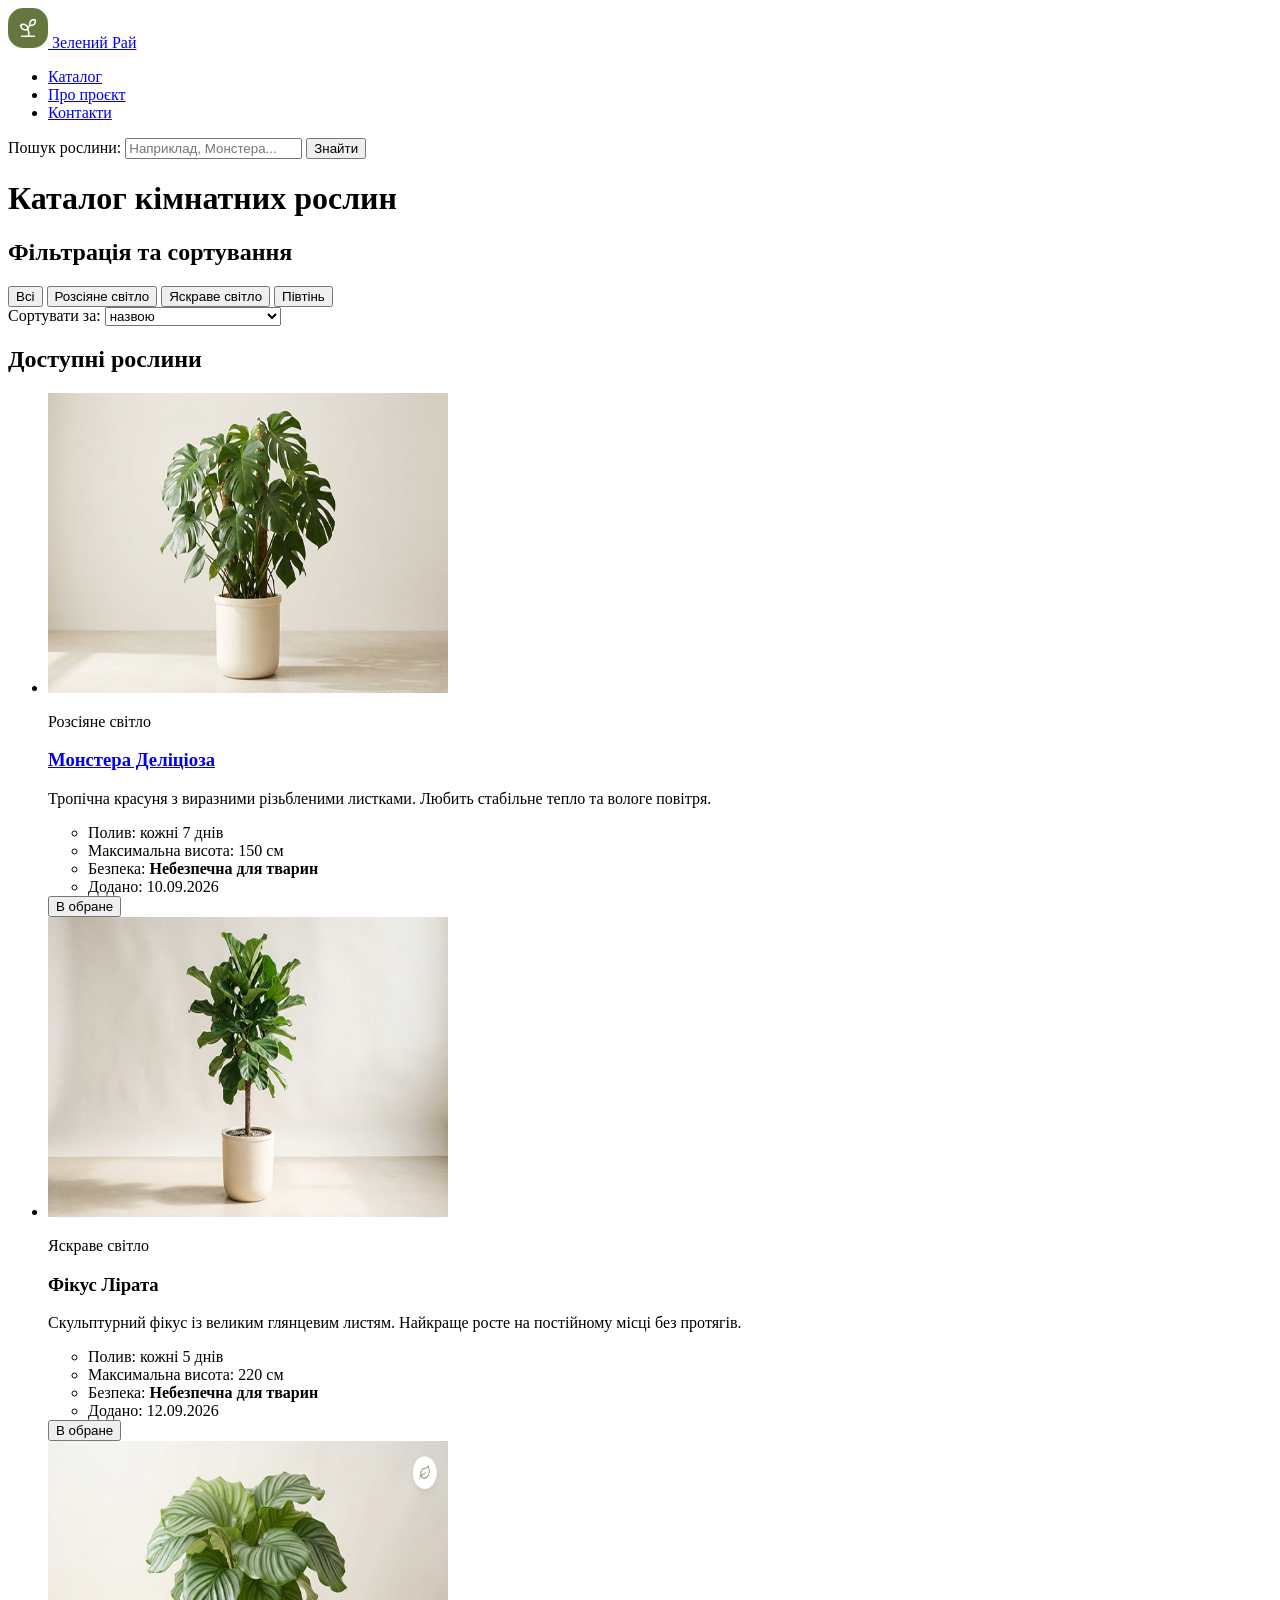
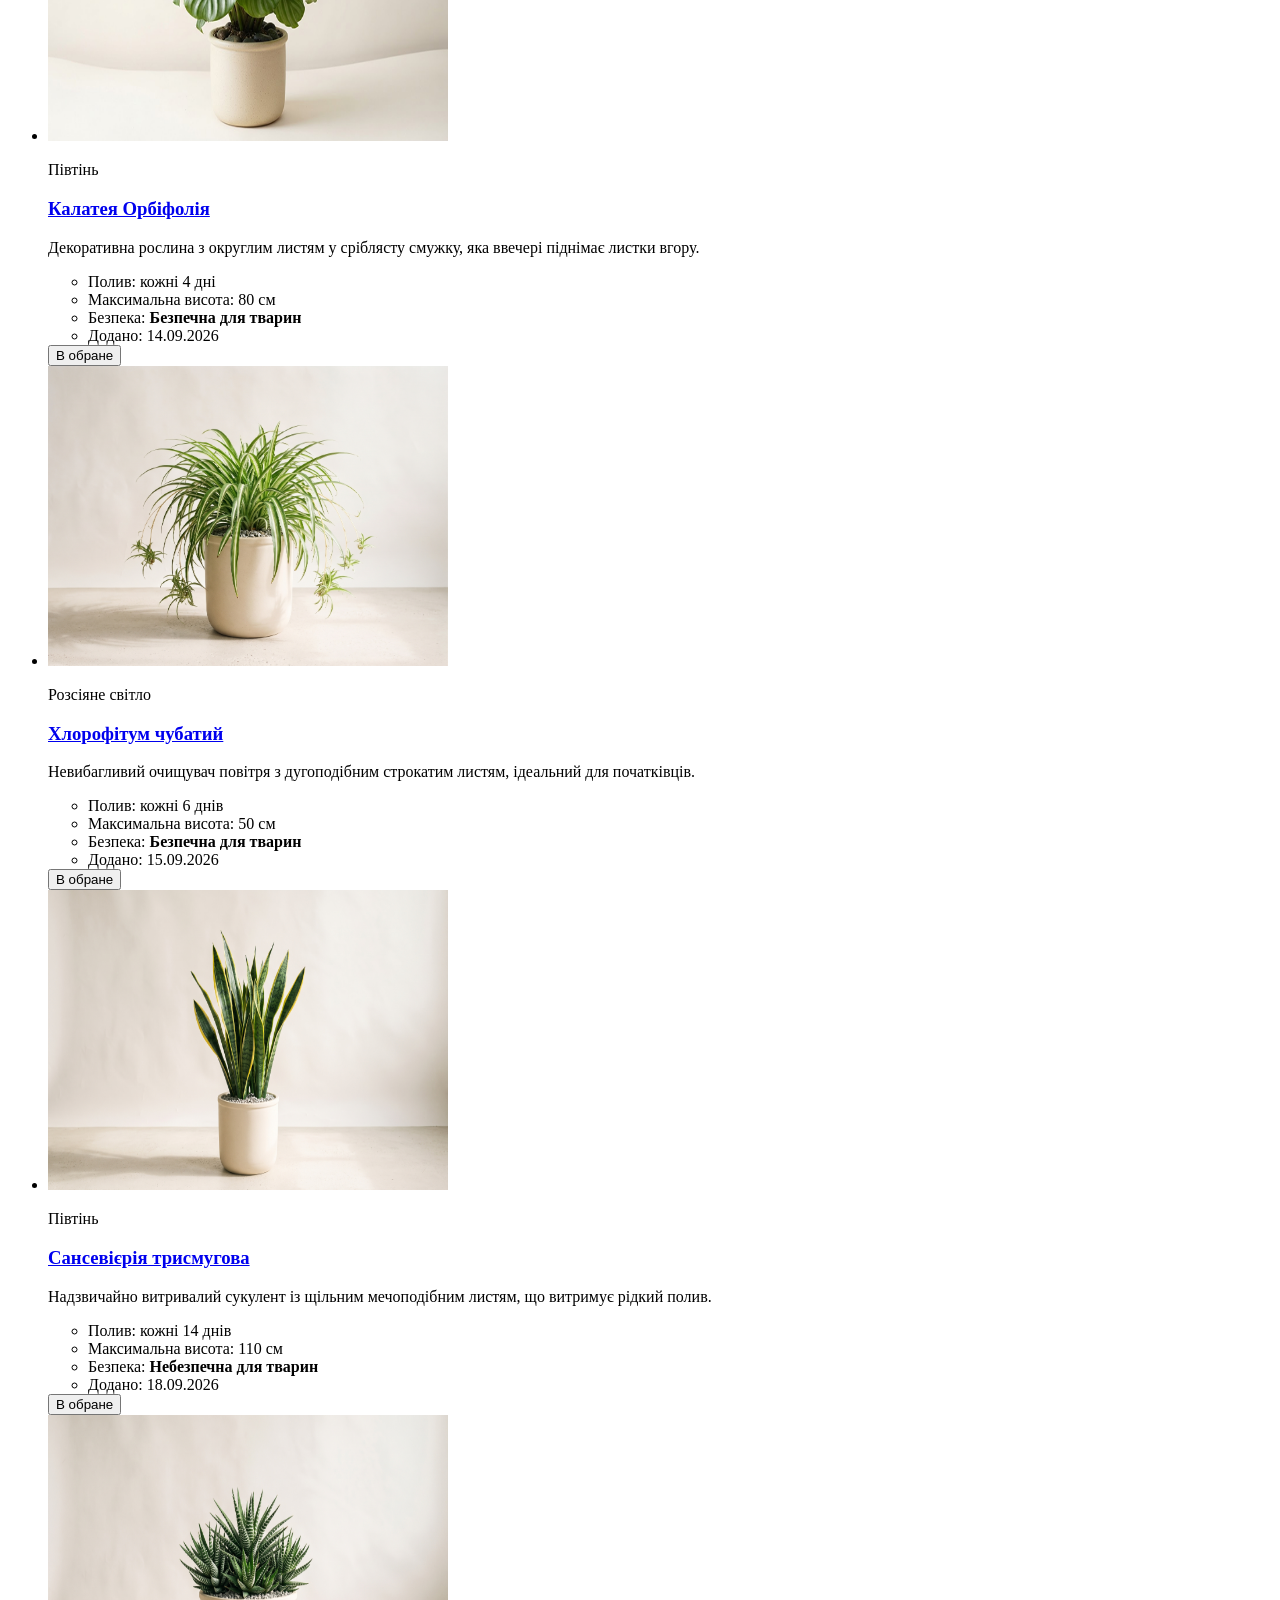
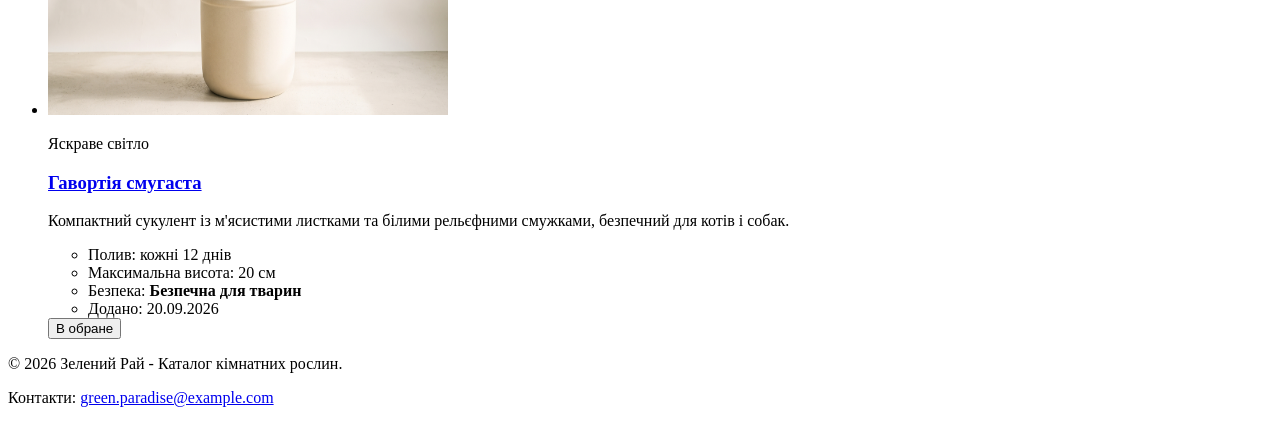
<file: index.html>
<!DOCTYPE html>
<html lang="uk">

<head>
    <meta charset="UTF-8">
    <meta name="viewport" content="width=device-width, initial-scale=1.0">
    <meta name="description"
        content="Каталог кімнатних рослин Зелений Рай з фільтрацією за освітленням та параметрами догляду.">
    <title>Каталог кімнатних рослин — Зелений Рай</title>
    <link rel="icon" href="favicon.ico">
</head>

<body>
    <header class="header" id="top">
        <a href="index.html" class="logo">
            <img src="assets/img/logo.svg" alt="Логотип Зелений Рай" title="Зелений Рай" width="40" height="40">
            <span>Зелений Рай</span>
        </a>

        <nav aria-label="Основна навігація">
            <ul>
                <li><a href="index.html" aria-current="page">Каталог</a></li>
                <li><a href="about.html">Про проєкт</a></li>
                <li><a href="#contacts">Контакти</a></li>
            </ul>
        </nav>

        <form class="search-bar" role="search">
            <label for="plant-search">Пошук рослини:</label>
            <input type="search" id="plant-search" name="q" placeholder="Наприклад, Монстера...">
            <button type="submit">Знайти</button>
        </form>
    </header>

    <main class="catalog-main">
        <h1>Каталог кімнатних рослин</h1>

        <section class="controls-row" aria-label="Фільтри та сортування">
            <h2>Фільтрація та сортування</h2>

            <div class="filters" role="group" aria-label="Фільтр за вимогами до світла">
                <button type="button" class="filter-btn active">Всі</button>
                <button type="button" class="filter-btn">Розсіяне світло</button>
                <button type="button" class="filter-btn">Яскраве світло</button>
                <button type="button" class="filter-btn">Півтінь</button>
            </div>

            <div class="sort-dropdown">
                <label for="sort">Сортувати за:</label>
                <select id="sort" name="sort">
                    <option value="name">назвою</option>
                    <option value="watering-asc">частотою поливу (рідше)</option>
                    <option value="height-desc">висотою (від вищих)</option>
                </select>
            </div>
        </section>

        <section class="plant-grid" aria-label="Перелік рослин">
            <h2>Доступні рослини</h2>

            <ul>
                <li>
                    <article class="plant-card" id="monstera">
                        <img src="assets/img/monstera.png"
                            srcset="assets/img/monstera.png 400w, assets/img/monstera.png 800w"
                            sizes="(max-width: 600px) 100vw, 400px" alt="Монстера Деліціоза у керамічному горщику"
                            title="Монстера Деліціоза" width="400" height="300" fetchpriority="high">

                        <p class="category-label">Розсіяне світло</p>
                        <h3><a href="details.html">Монстера Деліціоза</a></h3>
                        <p class="description">Тропічна красуня з виразними різьбленими листками. Любить стабільне тепло
                            та вологе повітря.</p>

                        <ul class="features-list">
                            <li>Полив: кожні <data value="7">7 днів</data></li>
                            <li>Максимальна висота: <data value="150">150 см</data></li>
                            <li>Безпека: <strong>Небезпечна для тварин</strong></li>
                            <li>Додано: <time datetime="2026-09-10">10.09.2026</time></li>
                        </ul>

                        <button type="button" class="favorite-btn" aria-label="Додати Монстеру Деліціозу в обране">В
                            обране</button>
                    </article>
                </li>

                <li>
                    <article class="plant-card" id="ficus">
                        <img src="assets/img/ficus.png" srcset="assets/img/ficus.png 400w, assets/img/ficus.png 800w"
                            sizes="(max-width: 600px) 100vw, 400px" alt="Фікус Лірата з великим листям"
                            title="Фікус Лірата" width="400" height="300" loading="lazy">

                        <p class="category-label">Яскраве світло</p>
                        <h3>Фікус Лірата</h3>
                        <p class="description">Скульптурний фікус із великим глянцевим листям. Найкраще росте на
                            постійному місці без протягів.</p>

                        <ul class="features-list">
                            <li>Полив: кожні <data value="5">5 днів</data></li>
                            <li>Максимальна висота: <data value="220">220 см</data></li>
                            <li>Безпека: <strong>Небезпечна для тварин</strong></li>
                            <li>Додано: <time datetime="2026-09-12">12.09.2026</time></li>
                        </ul>

                        <button type="button" class="favorite-btn" aria-label="Додати Фікус Лірата в обране">В
                            обране</button>
                    </article>
                </li>

                <li>
                    <article class="plant-card" id="calathea">
                        <img src="assets/img/calathea.png"
                            srcset="assets/img/calathea.png 400w, assets/img/calathea.png 800w"
                            sizes="(max-width: 600px) 100vw, 400px" alt="Калатея Орбіфолія зі смугастим листям"
                            title="Калатея Орбіфолія" width="400" height="300" loading="lazy">

                        <p class="category-label">Півтінь</p>
                        <h3><a href="details.html">Калатея Орбіфолія</a></h3>
                        <p class="description">Декоративна рослина з округлим листям у сріблясту смужку, яка ввечері
                            піднімає листки вгору.</p>

                        <ul class="features-list">
                            <li>Полив: кожні <data value="4">4 дні</data></li>
                            <li>Максимальна висота: <data value="80">80 см</data></li>
                            <li>Безпека: <strong>Безпечна для тварин</strong></li>
                            <li>Додано: <time datetime="2026-09-14">14.09.2026</time></li>
                        </ul>

                        <button type="button" class="favorite-btn" aria-label="Додати Калатею Орбіфолію в обране">В
                            обране</button>
                    </article>
                </li>

                <li>
                    <article class="plant-card" id="chlorophytum">
                        <img src="assets/img/chlorophytum.png"
                            srcset="assets/img/chlorophytum.png 400w, assets/img/chlorophytum.png 800w"
                            sizes="(max-width: 600px) 100vw, 400px" alt="Хлорофітум чубатий у підвісному кашпо"
                            title="Хлорофітум чубатий" width="400" height="300" loading="lazy">

                        <p class="category-label">Розсіяне світло</p>
                        <h3><a href="details.html">Хлорофітум чубатий</a></h3>
                        <p class="description">Невибагливий очищувач повітря з дугоподібним строкатим листям, ідеальний
                            для початківців.</p>

                        <ul class="features-list">
                            <li>Полив: кожні <data value="6">6 днів</data></li>
                            <li>Максимальна висота: <data value="50">50 см</data></li>
                            <li>Безпека: <strong>Безпечна для тварин</strong></li>
                            <li>Додано: <time datetime="2026-09-15">15.09.2026</time></li>
                        </ul>

                        <button type="button" class="favorite-btn" aria-label="Додати Хлорофітум чубатий в обране">В
                            обране</button>
                    </article>
                </li>

                <li>
                    <article class="plant-card" id="sansevieria">
                        <img src="assets/img/sansevieria.png"
                            srcset="assets/img/sansevieria.png 400w, assets/img/sansevieria.png 800w"
                            sizes="(max-width: 600px) 100vw, 400px" alt="Сансевієрія трисмугова з вертикальним листям"
                            title="Сансевієрія трисмугова" width="400" height="300" loading="lazy">

                        <p class="category-label">Півтінь</p>
                        <h3><a href="details.html">Сансевієрія трисмугова</a></h3>
                        <p class="description">Надзвичайно витривалий сукулент із щільним мечоподібним листям, що
                            витримує рідкий полив.</p>

                        <ul class="features-list">
                            <li>Полив: кожні <data value="14">14 днів</data></li>
                            <li>Максимальна висота: <data value="110">110 см</data></li>
                            <li>Безпека: <strong>Небезпечна для тварин</strong></li>
                            <li>Додано: <time datetime="2026-09-18">18.09.2026</time></li>
                        </ul>

                        <button type="button" class="favorite-btn" aria-label="Додати Сансевієрію трисмугову в обране">В
                            обране</button>
                    </article>
                </li>

                <li>
                    <article class="plant-card" id="haworthia">
                        <img src="assets/img/haworthia.png"
                            srcset="assets/img/haworthia.png 400w, assets/img/haworthia.png 800w"
                            sizes="(max-width: 600px) 100vw, 400px" alt="Гавортія смугаста у мініатюрному горщику"
                            title="Гавортія смугаста" width="400" height="300" loading="lazy">

                        <p class="category-label">Яскраве світло</p>
                        <h3><a href="details.html">Гавортія смугаста</a></h3>
                        <p class="description">Компактний сукулент із м'ясистими листками та білими рельєфними смужками,
                            безпечний для котів і собак.</p>

                        <ul class="features-list">
                            <li>Полив: кожні <data value="12">12 днів</data></li>
                            <li>Максимальна висота: <data value="20">20 см</data></li>
                            <li>Безпека: <strong>Безпечна для тварин</strong></li>
                            <li>Додано: <time datetime="2026-09-20">20.09.2026</time></li>
                        </ul>

                        <button type="button" class="favorite-btn" aria-label="Додати Гавортію смугасту в обране">В
                            обране</button>
                    </article>
                </li>
            </ul>
        </section>
    </main>

    <footer id="contacts">
        <p>&copy; 2026 Зелений Рай - Каталог кімнатних рослин.</p>
        <p>Контакти: <a href="mailto:green.paradise@example.com">green.paradise@example.com</a></p>
    </footer>
</body>

</html>
</file>
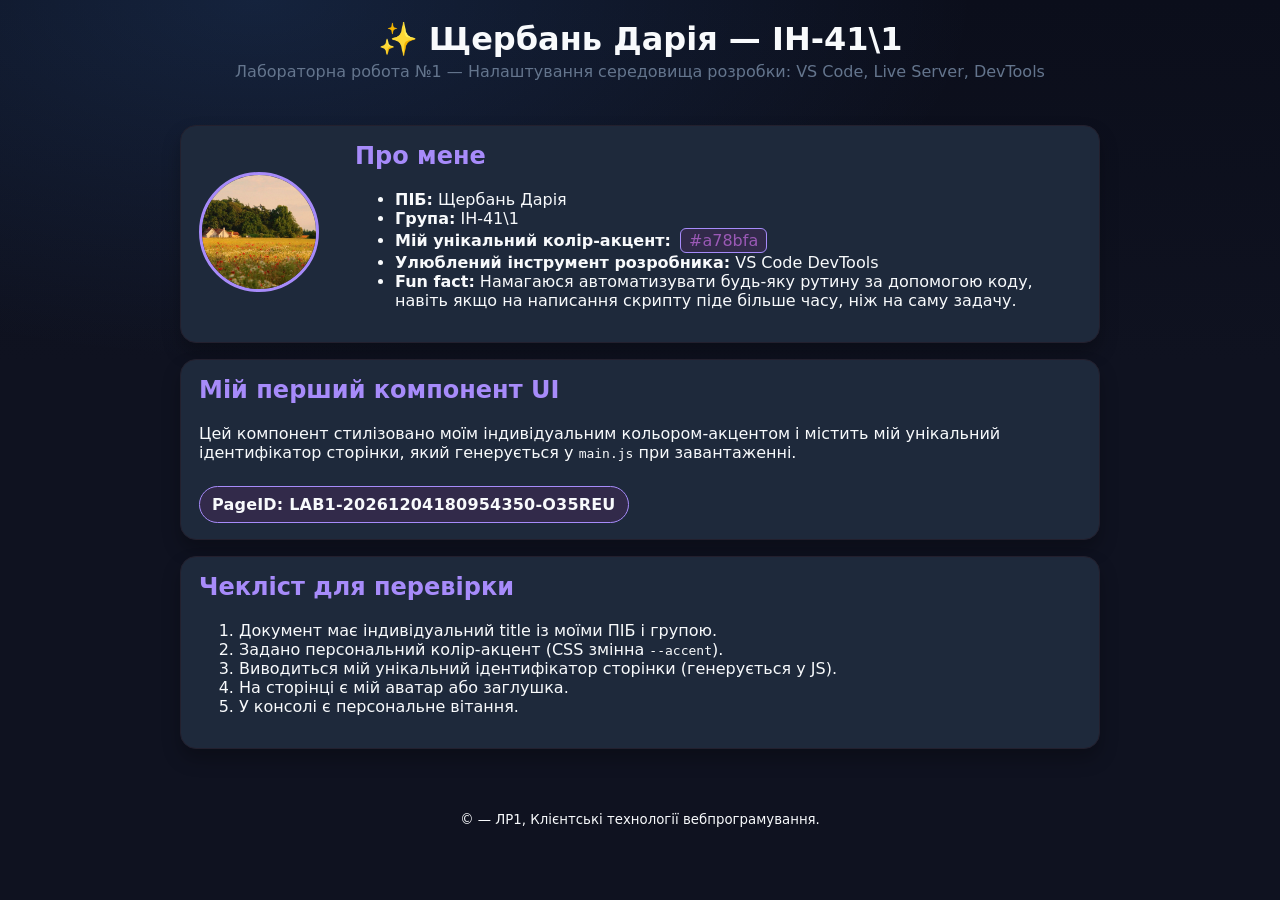
<file: Lab1/index.html>
<!DOCTYPE html>

<html lang="uk" data-owner="Щербань Дарія">

<head>

  <meta charset="UTF-8" />

  <meta name="viewport" content="width=device-width, initial-scale=1.0" />

  <title>Lab1 — Щербань Дарія, ІН-41\1</title>

  <meta name="description" content="Лабораторна робота 1 — Налаштування середовища розробки: VS Code, Live Server, DevTools." />

  <link rel="stylesheet" href="./styles/style.css" />

  <script defer src="./scripts/main.js"></script>

</head>

<body>

  <header class="site-header">

    <h1>✨ Щербань Дарія — ІН-41\1</h1>

    <p class="subtitle">Лабораторна робота №1 — Налаштування середовища розробки: VS Code, Live Server, DevTools</p>

  </header>


  <main>

    <section class="card profile" id="profile">

      <div class="avatar">

        <img src="./assets/img/avatar.png" width="220" height="300" alt="Аватар: Щербань Дарія" />

      </div>

      <div class="info">


        <h2>Про мене</h2>

        <ul>

          <li><strong>ПІБ:</strong> Щербань Дарія</li>
          <li><strong>Група:</strong> ІН-41\1</li>
          <li><strong>Мій унікальний колір-акцент:</strong> <span class="accent-preview" style="color: #9b59b6;">#9B59B6</span>
          </li>
          <li><strong>Улюблений інструмент розробника:</strong> VS Code DevTools</li>
          <li><strong>Fun fact:</strong> Намагаюся автоматизувати будь-яку рутину за допомогою  коду, навіть якщо на написання скрипту піде більше часу, ніж на саму задачу.</li>

        </ul>

      </div>

    </section>

 

    <section class="card about" id="about">

      <h2>Мій перший компонент UI</h2>

      <p>

        Цей компонент стилізовано моїм індивідуальним кольором-акцентом і містить мій унікальний ідентифікатор сторінки,

        який генерується у <code>main.js</code> при завантаженні.

      </p>

      <div class="badge" id="pageIdBadge" title="Згенерований ID сторінки"></div>

    </section>

 

    <section class="card checklist" id="checklist">

      <h2>Чекліст для перевірки</h2>

      <ol>

        <li>Документ має індивідуальний title із моїми ПІБ і групою.</li>

        <li>Задано персональний колір-акцент (CSS змінна <code>--accent</code>).</li>

        <li>Виводиться мій унікальний ідентифікатор сторінки (генерується у JS).</li>

        <li>На сторінці є мій аватар або заглушка.</li>

        <li>У консолі є персональне вітання.</li>

      </ol>

    </section>

  </main>

 

  <footer class="site-footer">

    <small>&copy; <span id="currentYear"></span> — ЛР1, Клієнтські технології вебпрограмування.</small>

  </footer>

</body>

</html>
</file>
<file: Lab1/styles/style.css>
:root {
  /* TODO: замініть на власний колір-акцент, напр. #7C4DFF або hsl(210 90% 56%) */
  --accent: #a78bfa;
  --bg: #0f172a;
  --card: #1e293b;
  --text: #f8fafc;
  --muted: #64758d;
  --radius: 16px;
}

* { box-sizing: border-box; }

body {
  margin: 0;
  font-family: system-ui, -apple-system, Segoe UI, Roboto, Ubuntu, Cantarell, 'Noto Sans', Arial, 'Apple Color Emoji', 'Segoe UI Emoji';
  color: var(--text);
  background: radial-gradient(1200px 600px at 20% 0%, rgba(76,154,255,0.15), transparent 60%),
              linear-gradient(180deg, #0b0e1b, #0f1220 40%);
  min-height: 100dvh;
}

.site-header, .site-footer {
  text-align: center;
  padding: 20px 16px;
}

.site-header h1 { margin: 0 0 4px; }
.subtitle { color: var(--muted); margin: 0; }

main {
  width: min(920px, 92%);
  margin: 24px auto 40px;
  display: grid;
  gap: 16px;
}

.card {
  background: var(--card);
  border: 1px solid color-mix(in hsl, var(--accent), #000 80%);
  border-radius: var(--radius);
  padding: 16px 18px;
  box-shadow: 0 10px 18px rgba(0,0,0,0.25);
}

.profile {
  display: grid;
  grid-template-columns: 140px 1fr;
  gap: 16px;
  align-items: center;
}

.avatar img {
  width: 120px;
  height: 120px;
  border-radius: 50%;
  border: 3px solid var(--accent);
  object-fit: cover;
  background: #222941;
}

.info h2, .about h2, .checklist h2 {
  margin-top: 0;
  color: var(--accent);
}

.badge {
  display: inline-block;
  margin-top: 8px;
  padding: 8px 12px;
  border-radius: 999px;
  background: color-mix(in hsl, var(--accent), #000 70%);
  border: 1px solid var(--accent);
  font-weight: 600;
  letter-spacing: 0.2px;
}

.accent-preview {
  display: inline-block;
  padding: 2px 8px;
  margin-left: 4px;
  border-radius: 6px;
  background: color-mix(in hsl, var(--accent), #000 70%);
  color: white;
  border: 1px solid var(--accent);
}
</file>
